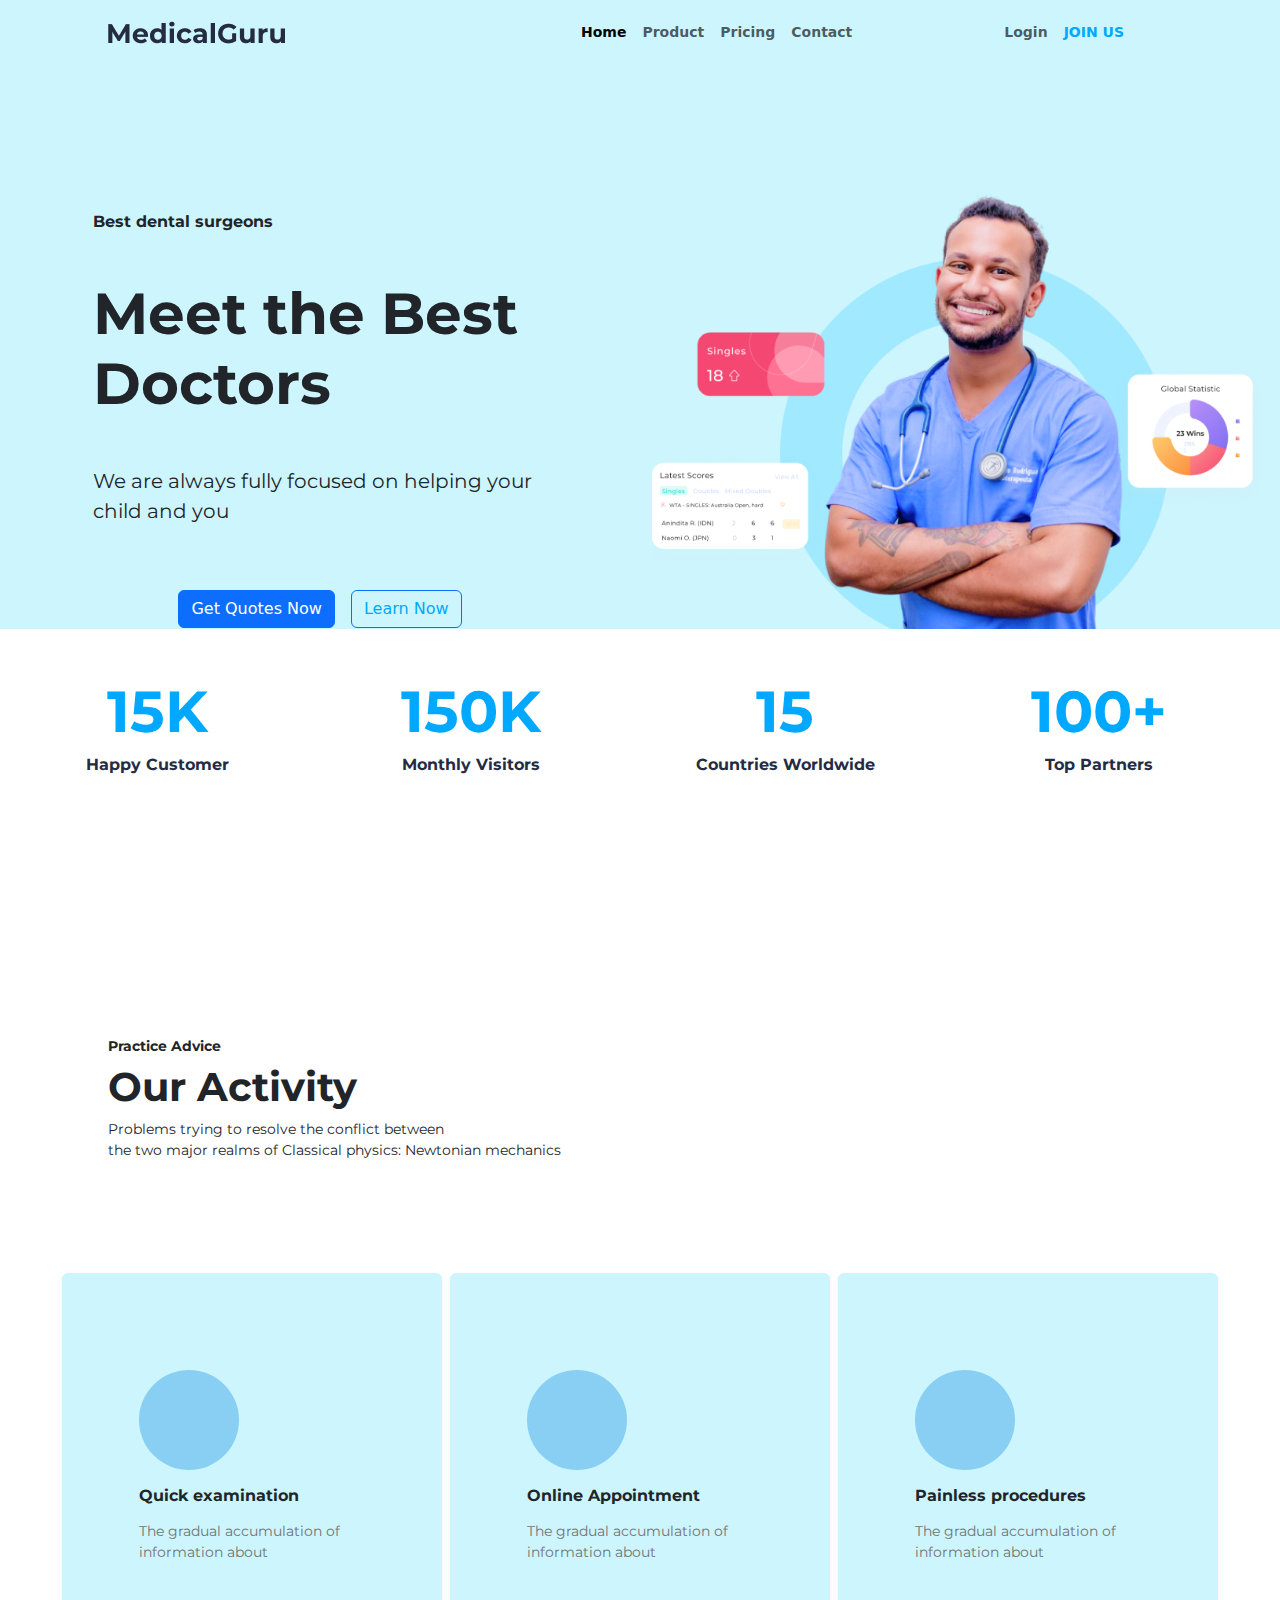
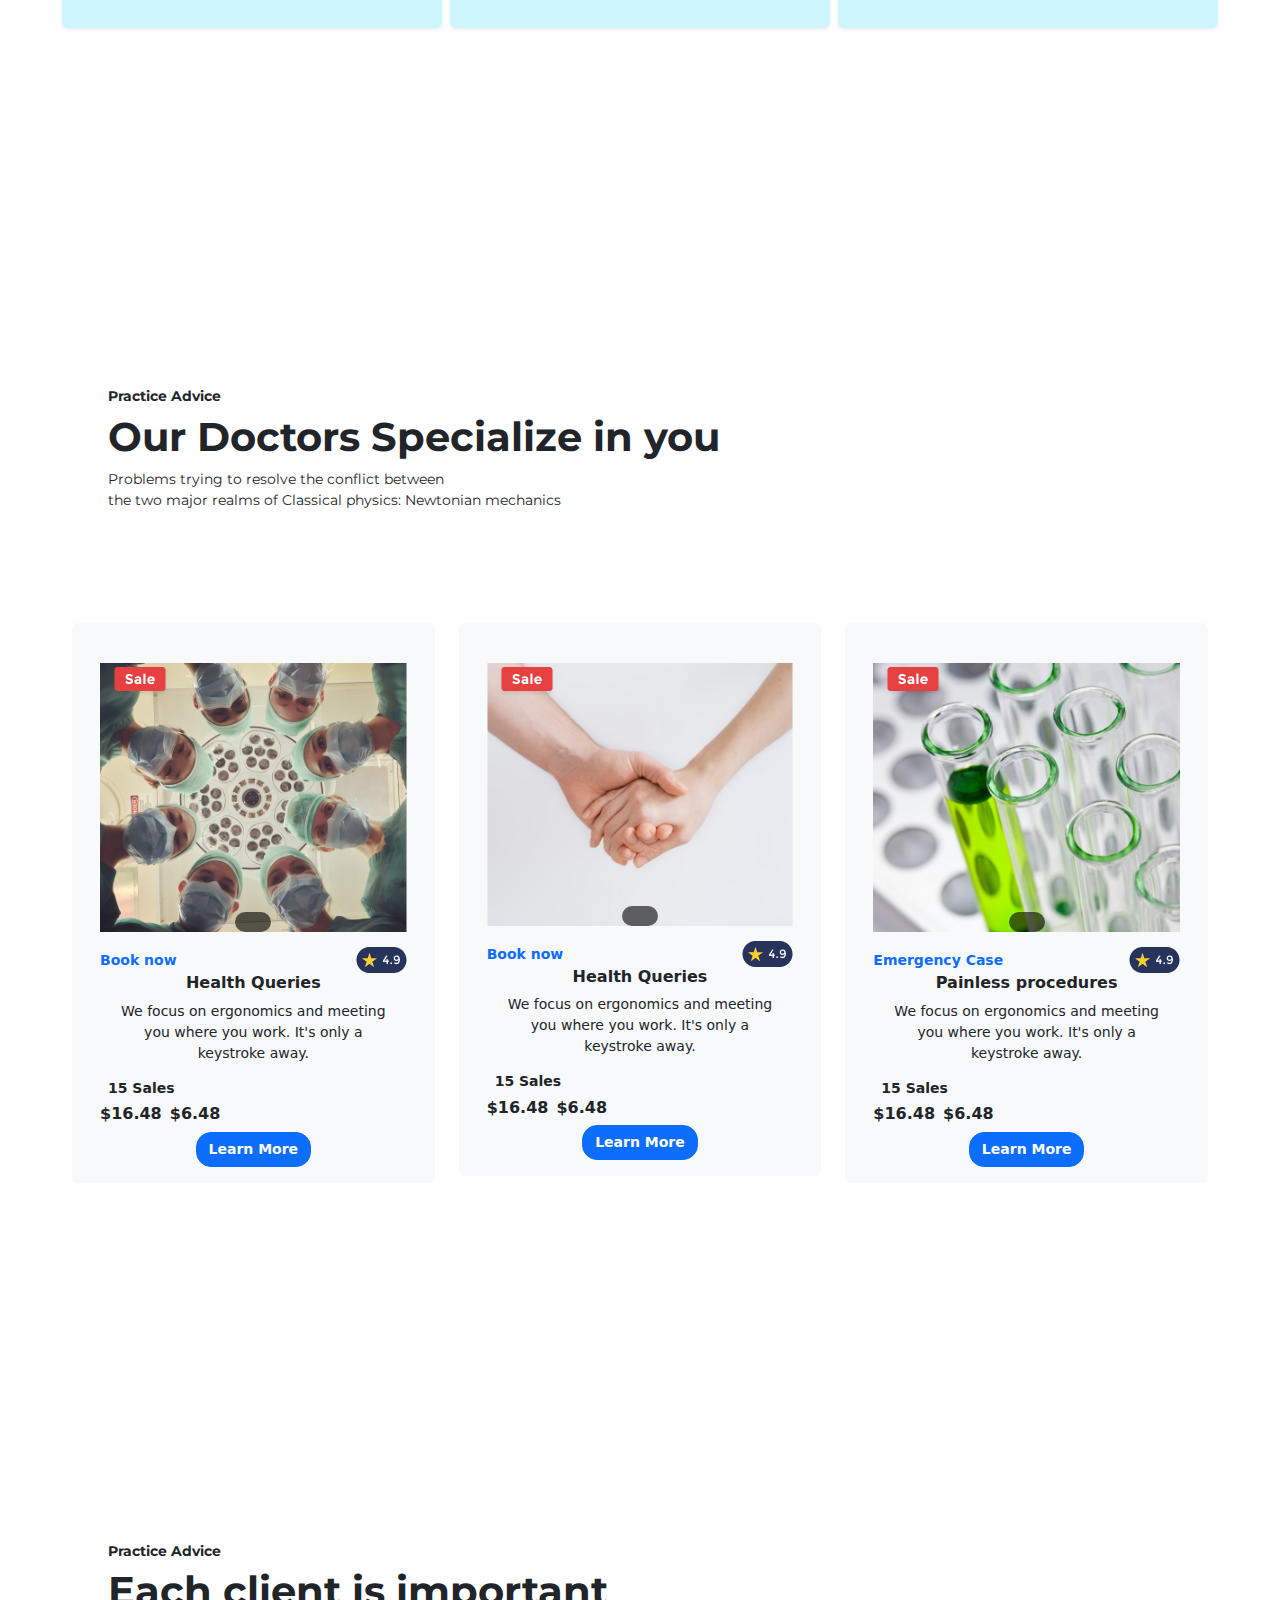
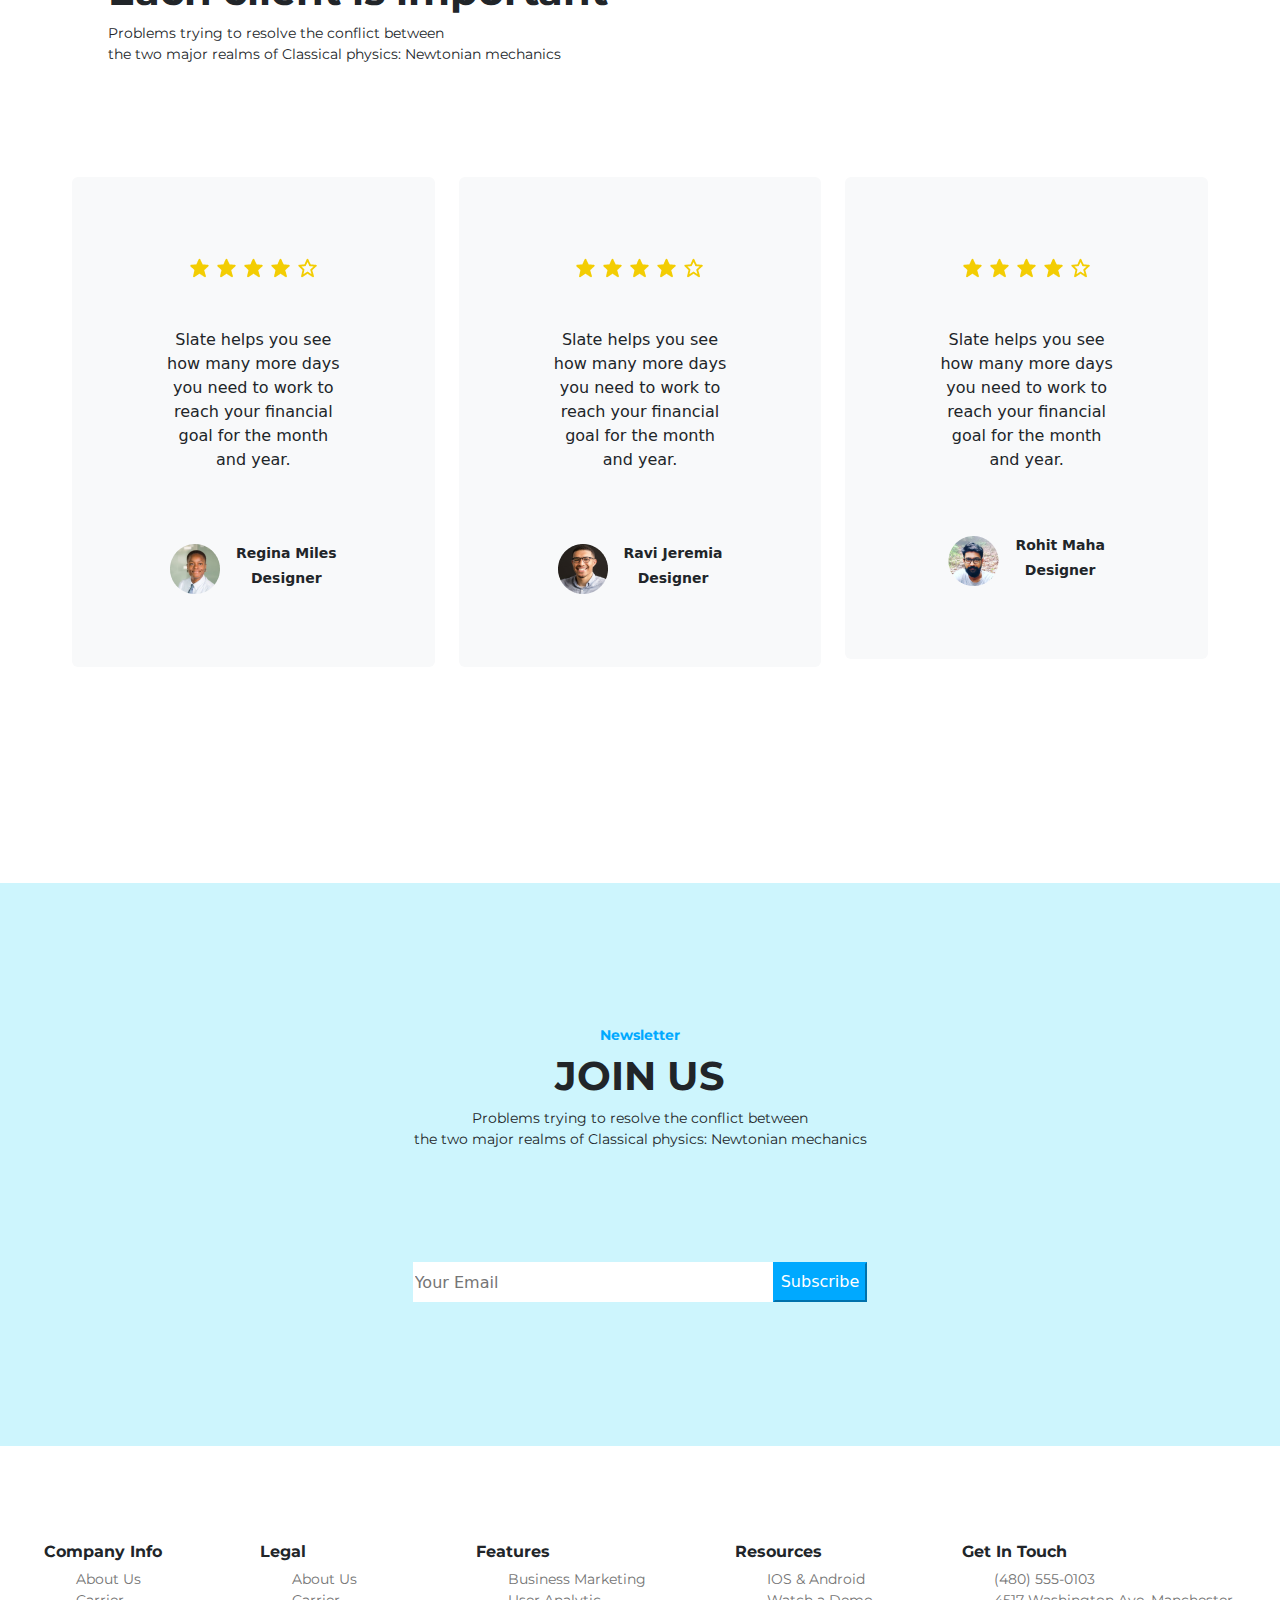
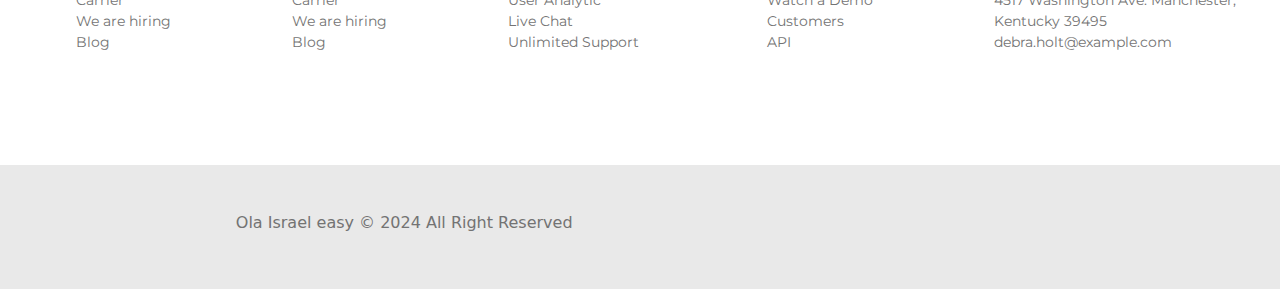
<file: Medical-web/index.html>
<!DOCTYPE html>
<html lang="en">
<head>
    <meta charset="UTF-8">
    <meta name="viewport" content="width=device-width, initial-scale=1.0">
    <title>medical web</title>
    <link  rel="stylesheet" href="style.css"/>
    <link href="https://cdn.jsdelivr.net/npm/bootstrap@5.3.3/dist/css/bootstrap.min.css" rel="stylesheet" integrity="sha384-QWTKZyjpPEjISv5WaRU9OFeRpok6YctnYmDr5pNlyT2bRjXh0JMhjY6hW+ALEwIH" crossorigin="anonymous">
    <link rel="stylesheet" href="https://cdnjs.cloudflare.com/ajax/libs/font-awesome/6.6.0/css/all.min.css" integrity="sha512-Kc323vGBEqzTmouAECnVceyQqyqdsSiqLQISBL29aUW4U/M7pSPA/gEUZQqv1cwx4OnYxTxve5UMg5GT6L4JJg==" crossorigin="anonymous" referrerpolicy="no-referrer" />


</head>
<body>
    <header>
        <nav class="navbar navbar-expand-lg bg-body-transparent">
            <div class="container-fluid d-flex justify-content-around align-items-center">
                <div class="pt-5 ps-5 pe-5"></div>
                <a class="navbar-brand" href="index.html">
                <img src="./images/MedicalGuru.png" alt="medical-logo"/>
              </a>
              <button class="navbar-toggler" type="button" data-bs-toggle="collapse" data-bs-target="#navbarSupportedContent" aria-controls="navbarSupportedContent" aria-expanded="false" aria-label="Toggle navigation">
                <span class="navbar-toggler-icon"></span>
              </button>
              <div class="collapse navbar-collapse" id="navbarSupportedContent">
                <ul class="navbar-nav me-auto mb-2 mb-lg-0">
                </ul>
              </div>
              <div class="collapse navbar-collapse justify-content-around" id="navbarSupportedContent">
                <ul class="navbar-nav me-auto mb-2 mb-lg-0">
                  <li class="nav-item">
                    <a class="nav-link active" aria-current="page" href="#">Home</a>
                  </li>
                  <li class="nav-item">
                    <a class="nav-link" href="#">Product</a>
                  </li>
                  <li class="nav-item">
                    <a class="nav-link" href="">Pricing</a>
                  </li>
                  <li class="nav-item">
                    <a class="nav-link" href="#">Contact</a>
                  </li>
                </ul>
            
                <ul class="navbar-nav me-auto mb-2 mb-lg-0  d-flex justify-content-around">
                    <li class="nav-item">
                        <a class="nav-link href="" aria-disabled="false">Login</a>
                    </li>
                    <li class="nav-item-btn">
                        <a class="nav-link btn btn-primary btn-custom-color" href="#">JOIN US</a>
                    </li>
                    </ul>   
                </div>
              </div>
            </div>
          </nav>
    </header>


    <main>
        <section class="hero-container container-fluid">
            <div class="row">
                <div class="col-md-6 col-sm-4 mb-6 d-flex flex-column justify-content-start align-items-center">
                    <div class="hero-text">
                        <h5 class="me-3 mb-5 mt-5">Best dental surgeons</h5>
                        <h1 class="me-3 mb-5">Meet the Best<br/> Doctors</h1>
                        <p class="me-3 mb-5">We are always fully focused on helping your<br/> 
                            child and you </p>
                    </div>
                    <div class="d-flex gap-3 mt-3">
                        <a href="" class="btn btn-primary">Get Quotes Now</a>
                        <a href="" class="btn btn-primary btn-custom-color">Learn Now</a>
                    </div>
                </div>
    
                <div class="col-md-6 col-sm-4 mb-6">
                    <img src="./images/Dr model.png" alt="Dr.-Model" 
                    class="img-fluid w-100 h-90"/>
                </div>
            </div>
        </section>

        <section class="pricing-container pt-5 pb-5">
            <div class="row pricing-container-items d-flex container-fluid justify-content-around">
                <div class="col-md-3 col-sm-4 mb-3 pricing-text">
                    <h1>15K</h1>
                    <h5>Happy Customer</h5>
                </div>

                <div class="col-md-3 col-sm-4 mb-3 pricing-text">
                    <h1>150K</h1>
                    <h5>Monthly Visitors</h5>
                </div>

                <div class="col-md-3 col-sm-4 mb-3 pricing-text">
                    <h1>15</h1>
                    <h5>Countries Worldwide</h5>
                </div>

                <div class="col-md-3 col-sm-4 mb- pricing-text">
                    <h1>100+</h1>
                    <h5>Top Partners</h5>
                </div>
            </div>
        </section>


        <section class="activity-container container-fluid pt-5 mt-5 pb-5">
            <div class="activity-item ps-5 pe-5 mt-5 pb-5">
                <div class="activity-item-1 pt-5 ps-5 pe-5 mt-5 pb-5">
                    <h6>Practice Advice</h6>
                    <h2>Our Activity</h2>
                    <p>Problems trying to resolve the conflict between<br/> 
                        the two major realms of Classical physics: Newtonian mechanics </p>
                </div>

            <div class="container-fluid mt-5 pb-5">
                <div class="row d-flex justify-content-center gap-2">
                
                    <!-- First Box -->
                    <div class="col-md-4 col-sm-6 mb-4 activity-items">
                        <div class="activity-item-1 ps-3 pe-3  text-left">
                            <div class="container mt-5 pb-5 pe-5 ps-5 pt-5">
                                <div class="circle-icon mb-3">
                                    <i class="fa-solid fa-heart-pulse fa-2x"></i>
                                </div>
                                <div class="activity-item-1 mt-3 mb-3">
                                    <h5>Quick examination</h5>
                                </div>
                                <div class="activity-text">
                                    <p>The gradual accumulation of <br> information about</p>
                                </div>
                            </div>
                        </div>
                    </div>
                
                    <!-- Second Box -->
                    <div class="col-md-4 col-sm-6 mb-4 activity-items">
                        <div class="activity-item-1 ps-3 pe-3  text-left">
                            <div class="container mt-5 pb-5 pe-5 ps-5 pt-5">
                                <div class="circle-icon mb-3">
                                    <i class="fa-solid fa-stethoscope fa-2x"></i>
                                </div>
                                <div class="mt-3 mb-3">
                                    <h5>Online Appointment</h5>
                                </div>
                                <div class="activity-text">
                                    <p>The gradual accumulation of <br> information about</p>
                                </div>
                            </div>
                        </div>
                    </div>
                
                    <!-- Third Box -->
                    <div class="col-md-4 col-sm-6 mb-4 activity-items">
                        <div class="activity-item-1 ps-3 pe-3  text-left">
                            <div class="container mt-5 pb-5 pe-5 ps-5 pt-5">
                                <div class="circle-icon mb-3">
                                    <i class="fa-solid fa-suitcase-medical fa-2x"></i>
                                </div>
                                <div class="mt-3 mb-3">
                                    <h5>Painless procedures</h5>
                                </div>
                                <div class="activity-text">
                                    <p>The gradual accumulation of <br> information about</p>
                                </div>
                            </div>
                        </div>
                    </div>
                </div>
                
                
            </div>
        </section>

        <section class="activity-container container-fluid pt-5 mt-5 pb-5">
           <div class="activity-item ps-5 pe-5 mt-5 pb-5">
                <div class="activity-item-1 pt-5 ps-5 pe-5 mt-5 pb-5">
                    <h6>Practice Advice</h6>
                    <h2>Our Doctors Specialize in you</h2>
                    <p>Problems trying to resolve the conflict between <br/>
                        the two major realms of Classical physics: Newtonian mechanics </p>
                </div>

                <div class="container-fluid mt-5 pb-5">
                    <div class="row d-flex justify-content-start ">
                        <!-- First Item -->
                        <div class="emergency-items col-md-4 col-sm-6 mb-4">
                            <div class="emergency-item-1 p-3 bg-light rounded">            
                                <div class="container mt-2">
                                    <div class="emergency-image mt-2 position-relative">
                                        <img src="./images/tag sec-.png" alt="" class="tag-image position-absolute" />
                                        <img src="./images/product-cover-124 sec-.png" class="mt-2 product-image w-100" alt="" />
                                        <div class="icon-container d-flex justify-content-center gap-2 position-absolute bottom-0 start-50 translate-middle-x">
                                            <i class="fa-regular fa-heart"></i>
                                            <i class="fa-solid fa-cart-shopping"></i>
                                            <i class="fa-solid fa-eye"></i>
                                        </div>
                                    </div>
                                    <div class="anchor emergency-list">
                                        <div class="anchor mt-2 mb-2">
                                            <div class="anchor d-flex justify-content-between align-items-center">
                                                <a href="">Book now</a>
                                                <img src="./images/Frame 4 sec-.png" alt="" />
                                            </div>
                                            <h5>Health Queries</h5>
                                        </div>
                                        <p>We focus on ergonomics and meeting<br/> 
                                        you where you work. It's only a <br/>
                                        keystroke away.</p>
                                    </div>
                                    <div class="anchor d-flex justify-content-start align-items-center gap-2">
                                        <i class="fa-solid fa-download"></i>
                                        <h6>15 Sales</h6>
                                    </div>
                                    <div class="anchor d-flex justify-content-start align-items-center gap-2">
                                        <h5>$16.48</h5>
                                        <h5>$6.48</h5>
                                    </div>
                                    <div class="anchor">
                                        <a href="#" class="emergency-btn btn btn-primary">Learn More</a>
                                    </div>
                                </div>
                            </div>
                        </div>
                
                        <!-- Second Item -->
                        <div class="emergency-items col-md-4 col-sm-6 mb-4">
                            <div class="emergency-item-1 p-3 bg-light rounded">
                                <div class="container mt-2">
                                    <div class="emergency-image mt-2 position-relative">
                                        <img src="./images/tag sec-.png" alt="" class="tag-image position-absolute" />
                                        <img src="./images/product-cover-125 sec-.png" class="mt-2 product-image w-100" alt="" />
                                        <div class="icon-container d-flex justify-content-center gap-2 position-absolute bottom-0 start-50 translate-middle-x">
                                            <i class="fa-regular fa-heart"></i>
                                            <i class="fa-solid fa-cart-shopping"></i>
                                            <i class="fa-solid fa-eye"></i>
                                        </div>
                                    </div>
                                    <div class="anchor emergency-list">
                                        <div class="anchor mt-2 mb-2">
                                            <div class="anchor d-flex justify-content-between align-items-center">
                                                <a href="">Book now</a>
                                                <img src="./images/Frame 4 sec-.png" alt="" />
                                            </div>
                                            <h5>Health Queries</h5>
                                        </div>
                                        <p>We focus on ergonomics and meeting<br/> 
                                        you where you work. It's only a <br/>
                                        keystroke away.</p>
                                    </div>
                                    <div class="anchor d-flex justify-content-start align-items-center gap-2">
                                        <i class="fa-solid fa-download"></i>
                                        <h6>15 Sales</h6>
                                    </div>
                                    <div class="anchor d-flex justify-content-start align-items-center gap-2">
                                        <h5>$16.48</h5>
                                        <h5>$6.48</h5>
                                    </div>
                                    <div class="anchor">
                                        <a href="#" class="emergency-btn btn btn-primary">Learn More</a>
                                    </div>
                                </div>
                            </div>
                        </div>
                
                        <!-- Third Item -->
                        <div class="emergency-items col-md-4 col-sm-6 mb-4">
                            <div class="emergency-item-1 p-3 bg-light rounded">
                                <div class="container mt-2">
                                    <div class="emergency-image mt-2 position-relative">
                                        <img src="./images/tag sec-.png" alt="" class="tag-image position-absolute" />
                                        <img src="./images/product-cover-126 sec-.png" class="mt-2 product-image w-100" alt="" />
                                        <div class="icon-container d-flex justify-content-center gap-2 position-absolute bottom-0 start-50 translate-middle-x">
                                            <i class="fa-regular fa-heart"></i>
                                            <i class="fa-solid fa-cart-shopping"></i>
                                            <i class="fa-solid fa-eye"></i>
                                        </div>
                                    </div>
                                    <div class="anchor emergency-list">
                                        <div class="anchor mt-2 mb-2">
                                            <div class="anchor d-flex justify-content-between align-items-center">
                                                <a href="">Emergency Case</a>
                                                <img src="./images/Frame 4 sec-.png" alt="" />
                                            </div>
                                            <h5>Painless procedures</h5>
                                        </div>
                                        <p>We focus on ergonomics and meeting<br/> 
                                        you where you work. It's only a <br/>
                                        keystroke away.</p>
                                    </div>
                                    <div class="anchor d-flex justify-content-start align-items-center gap-2">
                                        <i class="fa-solid fa-download"></i>
                                        <h6>15 Sales</h6>
                                    </div>
                                    <div class="anchor d-flex justify-content-start align-items-center gap-2">
                                        <h5>$16.48</h5>
                                        <h5>$6.48</h5>
                                    </div>
                                    <div class="anchor">
                                        <a href="#" class="emergency-btn btn btn-primary">Learn More</a>
                                    </div>
                                </div>
                            </div>
                        </div>
                    </div>
                </div>
                
            </div> 

        </section>

        <section class="activity-container container-fluid pt-5 mt-5 pb-5">
            <div class="activity-item ps-5 pe-5 mt-5 pb-5">
                 <div class="activity-item-1 pt-5 ps-5 pe-5 mt-5 pb-5">
                     <h6>Practice Advice</h6>
                     <h2>Each client is important</h2>
                     <p>Problems trying to resolve the conflict between <br/>
                        the two major realms of Classical physics: Newtonian mechanics </p>
                 </div>
 
                 <div class="container-fluid mt-5 pb-5">
                     <div class="row d-flex justify-content-start ">
                         <!-- First Item -->
                            <div class="emergency-items col-md-4 col-sm-6 mb-4">
                                <div class="emergency-item-1 p-3 bg-light rounded">            
                                    <div class="container mt-2 pb-5 pe-5 ps-5 pt-5">
                                        <div class="emergency-image mt-2 mb-5 position-relative">
                                            <img src="./images/stars sec-.png" class="mb-5" />
                                            <p class="">Slate helps you see<br/> 
                                                how many more days <br/>
                                                you need to work to <br/>
                                                reach your financial <br/>
                                                goal for the month <br/>
                                                and year.</p>
                                        </div>
                                        <div class="anchor emergency-list">
                                            <div class="d-flex justify-content-center align-items-center gap-3 mt-2 mb-2">
                                                <div>
                                                    <img src="./images/testimonial-user-cover-167.png"/>
                                                </div>
                                                <div>
                                                    <h6>Regina Miles</h6>
                                                    <h6>Designer</h6>
                                                </div>
                                            </div>
                                        </div>
                                    </div>
                                </div>
                            </div>
                 
                         <!-- Second Item -->
                         <div class="emergency-items col-md-4 col-sm-6 mb-4">
                            <div class="emergency-item-1 p-3 bg-light rounded">            
                                <div class="container mt-2 pb-5 pe-5 ps-5 pt-5">
                                    <div class="emergency-image mt-2 mb-5 position-relative">
                                        <img src="./images/stars sec-.png" class="mb-5" />
                                        <p class="">Slate helps you see<br/> 
                                            how many more days <br/>
                                            you need to work to <br/>
                                            reach your financial <br/>
                                            goal for the month <br/>
                                            and year.</p>
                                    </div>
                                    <div class="anchor emergency-list">
                                        <div class="d-flex justify-content-center align-items-center gap-3 mt-2 mb-2">
                                            <div>
                                                <img src="./images/testimonial-user-cover-169.png"/>
                                            </div>
                                            <div>
                                                <h6>Ravi Jeremia</h6>
                                                <h6>Designer</h6>
                                            </div>
                                        </div>
                                    </div>
                                </div>
                            </div>
                        </div>
                 
                         <!-- Third Item -->
                         <div class="emergency-items col-md-4 col-sm-6 mb-4">
                            <div class="emergency-item-1 p-3 bg-light rounded">            
                                <div class="container mt-2 pb-5 pe-5 ps-5 pt-5">
                                    <div class=" mb-5 mt-2 position-relative">
                                        <div class="emergency-image client-information">
                                            <img src="./images/stars sec-.png" class="mb-5"/>
                                            <p class="">Slate helps you see<br/> 
                                                how many more days <br/>
                                                you need to work to <br/>
                                                reach your financial <br/>
                                                goal for the month <br/>
                                                and year.</p>
                                        </div>
                                    </div>
                                    <div class="anchor emergency-list">
                                        <div class="d-flex justify-content-center align-items-center gap-3 mt-2 mb-2">
                                            <div>
                                                <img src="./images/testimonial-user-cover-124.png"/>
                                            </div>
                                            <div>
                                                <h6>Rohit Maha</h6>
                                                <h6>Designer</h6>
                                            </div>
                                        </div>
                                    </div>
                                </div>
                            </div>
                        </div>
                     </div>
                 </div>
                 
             </div> 
         </section>



         <section class="newsletter-container container-fluid pt-5 mt-5 pb-5 mb-5">
            <div class="newsletter-div ps-5 pe-5 mt-5 pb-5">
                <div class="newsletter-item pt-5 ps-5 pe-5 mt-5 pb-5">
                    <h6>Newsletter</h6>
                    <h2>JOIN US</h2>
                    <p>Problems trying to resolve the conflict between<br/> 
                        the two major realms of Classical physics: Newtonian mechanics </p>
                </div>

                <div class="container-fluid pt-5 pb-5">
                    <form action="" class="newsletter-form d-flex justify-content-center">
                        <input type="email" name="email" placeholder="Your Email"/>
                        <button>Subscribe</button>
                    </form>
                </div>
            </div>
         </section>
    </main>

    <footer>
        <section>
            <div class="">
                <div class="contact-item d-flex justify-content-around pt-5 pb-5">
                    <div class="contact-information">
                        <h5>Company Info</h5>
                        <ul>
                            <a href=""><li>About Us</li></a>
                            <a href=""><li>Carrier</li></a>
                            <a href=""><li>We are hiring</li></a>
                            <a href=""><li>Blog</li></a>
                        </ul>
                    </div>

                    <div class="contact-information">
                        <h5>Legal</h5>
                        <ul>
                            <a href=""><li>About Us</li></a>
                            <a href=""><li>Carrier</li></a>
                            <a href=""><li>We are hiring</li></a>
                            <a href=""><li>Blog</li></a>
                        </ul>
                    </div>

                    <div class="contact-information">
                        <h5>Features</h5>
                        <ul>
                            <a href=""><li>Business Marketing</li></a>
                            <a href=""><li>User Analytic</li></a>
                            <a href=""><li>Live Chat</li></a>
                            <a href=""><li>Unlimited Support</li></a>
                        </ul>
                    </div>

                    <div class="contact-information">
                        <h5>Resources</h5>
                        <ul>
                            <a href=""><li>IOS & Android</li></a>
                            <a href=""><li>Watch a Demo</li></a>
                            <a href=""><li>Customers</li></a>
                            <a href=""><li>API</li></a>
                        </ul>
                    </div>

                    <div class="contact-information">
                        <h5>Get In Touch</h5>
                        <ul>
                            <a href="" class=""><li><i class="fa-solid fa-phone"></i>(480) 555-0103</li></a>
                            <a href=""><li><i class="fa-solid fa-location-dot"></i>4517 Washington Ave. Manchester, <br/>
                                Kentucky 39495</li></a>
                            <a href=""><li><i class="fa-solid fa-envelope"></i>debra.holt@example.com</li></a>
                        </ul>
                    </div>
                </div>

                <div class="social-media d-flex justify-content-around pt-5 pb-5"">
                    <h6>
                        Ola Israel easy &copy 2024 All Right Reserved 
                    </h6>

                    <div class="social-media">
                        <a href="https://www.facebook.com/" target="_blank">
                            <i class="fa-brands fa-facebook"></i>
                        </a>
                        <a href="https://www.instagram.com/" target="_blank">
                            <i class="fa-brands fa-instagram"></i>
                        </a>
                        <a href="https://x.com/" target="_blank">
                            <i class="fa-brands fa-x-twitter"></i>
                        </a>
                    </div>
                </div>
            </div>
        </section>
    </footer>




    <script src="https://cdn.jsdelivr.net/npm/bootstrap@5.3.3/dist/js/bootstrap.bundle.min.js" integrity="sha384-YvpcrYf0tY3lHB60NNkmXc5s9fDVZLESaAA55NDzOxhy9GkcIdslK1eN7N6jIeHz" crossorigin="anonymous"></script>
</body>
</html>
</file>
<file: Medical-web/style.css>
@import url('https://fonts.googleapis.com/css2?family=Montserrat:ital,wght@0,100..900;1,100..900&family=Scheherazade+New:wght@400;500;600;700&display=swap');



.navbar{
    background-color: #CDF5FD !important;
}
.navbar div a{
    font-size: 0.875em;
    font-weight: 700;
}


.hero-container{
    background-color: #CDF5FD;
    padding-top: 100px;
}
.btn-custom-color{
    color: #00A9FF !important;
    background-color: #CDF5FD !important;
}
.hero-text h1{
    font-size: 3.625em;
    font-weight: 700;
    font-family: "Montserrat", sans-serif;
}
.hero-text h5{
    font-size: 1em;
    font-weight: 700;
    font-family: "Montserrat", sans-serif;
}
.hero-text p{
    font-size: 1.25em;
    font-weight: 400;
    font-family: "Montserrat", sans-serif;
}







/*.pricing-container{
    padding-top: 100px;
}*/
.pricing-container-items h1{
    font-size: 3.625em;
    font-weight: 700;
    text-align: center;
    color: #00A9FF;
    font-family: "Montserrat", sans-serif;
}
.pricing-container-items h5{
    font-size: 1em;
    font-weight: 700;
    text-align: center;
    color: #252B42;
    font-family: "Montserrat", sans-serif;
}




/*Activity-Section Container*/

.activity-item-1 h6{
    font-weight: 700;
    font-size: 0.875em;
    font-family: "Montserrat", sans-serif;
}
.activity-item-1 h2{
    font-size: 2.5em;
    font-weight: 700;
    font-family: "Montserrat", sans-serif;
}
.activity-item-1 h5{
    font-size: 1em;
    font-weight: 700;
    font-family: "Montserrat", sans-serif;
}

.activity-item-1 p{
    font-size: 0.875em;
    font-weight: 400;
    font-family: "Montserrat", sans-serif;
}
.circle-icon {
    width: 100px;       /* Set the size of the circle */
    height: 100px;      /* Set the size of the circle */
    border-radius: 50%; /* Make the shape circular */
    background-color: #89CFF3 !important; /* Optional: background color */
    display: flex;      /* Use Flexbox */
    justify-content: center; /* Center horizontally */
    align-items: center;     /* Center vertically */
    font-size: 2rem;    /* Adjust icon size */
}
.activity-text p{
    font-size: 0.875em;
    font-weight: 400;
    color: #737373;
    font-family: "Montserrat", sans-serif;
}
.fa-solid{
    color:#E74040;
}
.activity-items{  
    width: 380px !important;  
    border: 1px solid #CDF5FD;
    background-color: #CDF5FD; /* Optional background color for visual */
    border-radius: 0.375rem; /* Optional border radius */
    box-shadow: 0 0.125rem 0.25rem rgba(0, 0, 0, 0.075); /* Optional shadow */
    flex: 1; /* Ensure items take equal width */
}





/*Emergency Section*/

/*.emergency-items {
    background-color: #89cff3;
    height: 610px;
    width: 370px;
}*/
.emergency-btn{
    border-radius: 15px !important;
}


.emergency-image {
    position: relative; /* Establishes a positioning context for children */
    display: inline-block; /* Keeps the content tightly packed */
}

.tag-image {
    position: absolute;
    top: 10px; /* Adjust position as needed */
    left: 10px;
    z-index: 2; /* Ensures it stays on top */
}

.product-image {
    width: 100%; /* Adjusts to the container's width */
    display: block; /* Prevents extra space below the image */
    z-index: 1;
}

.icon-container {
    position: absolute; /* Positions the container on the second image */
    bottom: 10px; /* Positions it at the bottom of the image */
    left: 50%; 
    transform: translateX(-50%); /* Centers the container horizontally */
    display: flex; 
    gap: 10px; /* Adjusts spacing between icons */
    padding: 10px;
    background-color: rgba(0, 0, 0, 0.6); /* Semi-transparent background */
    border-radius: 50px; /* Makes the container circular */
    z-index: 3; /* Keeps it on top */
}

.icon-container i {
    color: white; /* Icon color */
    font-size: 16px; /* Adjust icon size */
    cursor: pointer;
    transition: transform 0.3s; /* Adds a hover effect */
}

.icon-container i:hover {
    transform: scale(1.1); /* Scales up the icon on hover */
}
.anchor a{
    text-decoration: none;
    font-size: 0.875em;
    font-weight: 700;
}
.anchor h5{
    font-size: 1em;
    font-weight: 700;
}
.anchor p{
    font-size: 0.875em;
    font-weight: 400;
}
.anchor h6{
    font-size: 0.875em;
    font-weight: 700;
}





/*Client Imformation Section*/
.client-information{
    justify-content: center !important;
}
.emergency-item-1{
    text-align: center;
}


/*Newsletter Session*/
.newsletter-container{
    background-color: #CDF5FD;
}
.newsletter-item{
    justify-content: center;
    text-align: center;
}
.newsletter-item h6{
    font-weight: 700;
    font-size: 0.875em;
    font-family: "Montserrat", sans-serif;
    color: #00A9FF;
}
.newsletter-item h2{
    font-size: 2.5em;
    font-weight: 700;
    font-family: "Montserrat", sans-serif;
}
.newsletter-item h5{
    font-size: 1em;
    font-weight: 700;
    font-family: "Montserrat", sans-serif;
}

.newsletter-item p{
    font-size: 0.875em;
    font-weight: 400;
    font-family: "Montserrat", sans-serif;
}
.newsletter-form input{
    width: 360px;
    height: 40px;
    border: none;
}
.newsletter-form button{
    background-color: #00A9FF;
    color: #ffff;
    border-color: #00A9FF;
}



/*Footer Section*/
.contact-item{
    margin-bottom: 48px;
}
.contact-information{
    flex-direction: column;
    align-items: flex-start;
}
.contact-information h5{
    font-size: 1em;
    font-weight: 700;
    font-family: "Montserrat", sans-serif;
}

.contact-information ul{
    list-style: none;
    text-align: left;

}
.contact-information ul a{
    font-size: 0.875em;
    font-weight: 400;
    font-family: "Montserrat", sans-serif;
    text-decoration: none;
    color: #737373;
}
.contact-information ul a:hover{
    color: #252B42;
}
.social-media{
    background-color: #E9E9E9;
}
.social-media h6{
    color: #737373;
}
.social-media a{
    text-decoration: none;
}
.contact-information i{
    color: #00A9FF;
}
.social-media i{
    color: #00A9FF;
}
</file>
